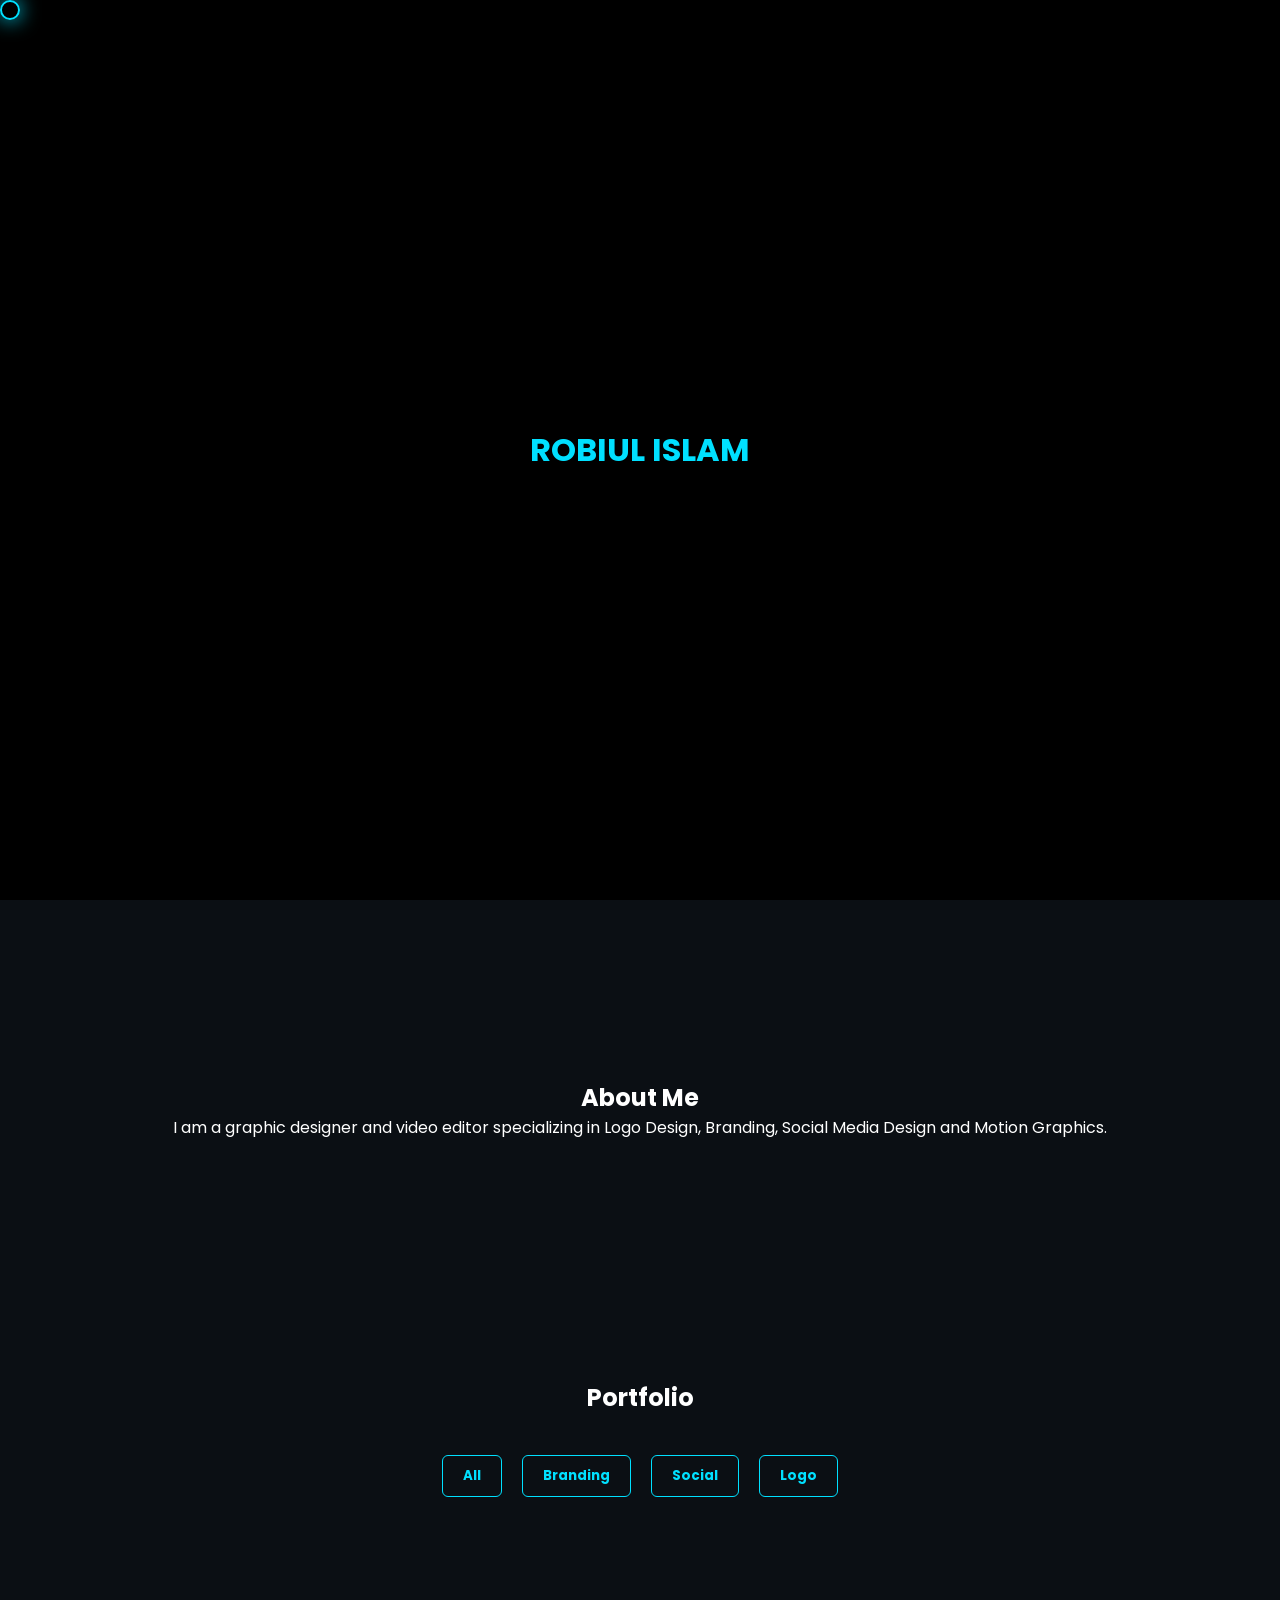
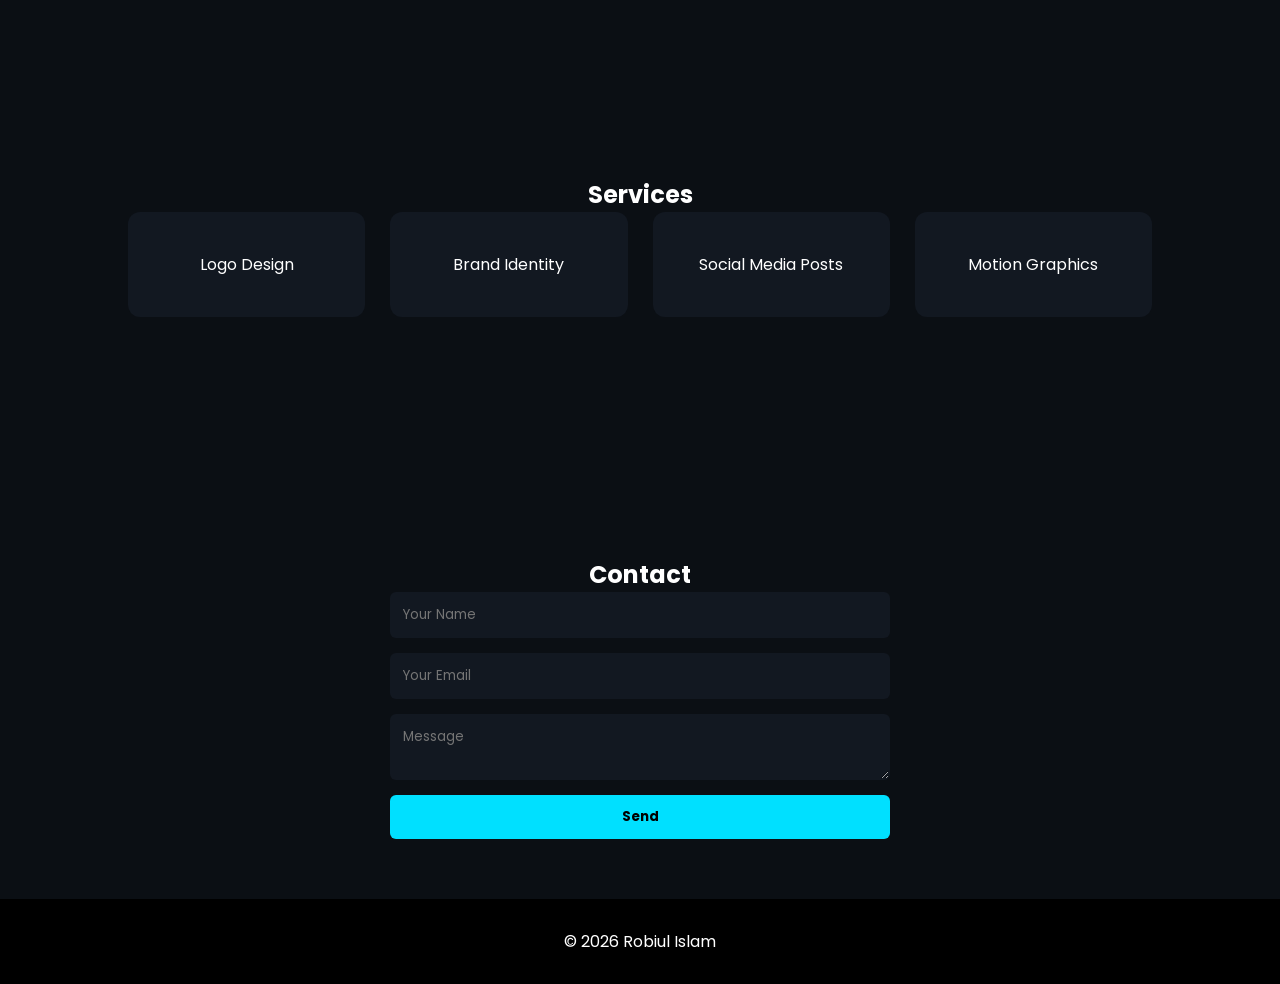
<file: index.html>
<!DOCTYPE html>
<html lang="en">
<head>
  <script src="https://identity.netlify.com/v1/netlify-identity-widget.js"></script>
<meta charset="UTF-8">
<meta name="viewport" content="width=device-width, initial-scale=1.0">
<title>Robiul Islam | Visual Designer</title>
<link rel="stylesheet" href="style.css">
<link href="https://fonts.googleapis.com/css2?family=Poppins:wght@300;400;600;800&display=swap" rel="stylesheet">
</head>
<body>

  <div class="bg-grid"></div>

  <div class="progress-bar"></div>

<!-- LOADER -->
<div id="loader">
  <h1>ROBIUL ISLAM</h1>
</div>

<!-- CUSTOM CURSOR -->
<div class="cursor"></div>

<!-- NAVBAR -->
<nav>
  <div class="menu-toggle">☰</div>
  <div class="logo">Robiul <span>Islam</span></div>
  <ul class="nav-links">
    <li><a href="#about">About</a></li>
    <li><a href="#portfolio">Portfolio</a></li>
    <li><a href="#services">Services</a></li>
    <li><a href="#contact">Contact</a></li>
  </ul>
</nav>

<!-- HERO -->
<section class="hero">
  <h1 class="hero-title">
    <span class="line">Hi, I'm</span>
    <span class="line highlight" data-text="Robiul Islam">Robiul Islam</span>
  </h1>

  <h2 class="hero-sub">
    <span id="typewriter"></span>
  </h2>

  <div class="hero-buttons">
    <button onclick="location.href='#portfolio'">View Work</button>
    <button onclick="location.href='#contact'">Hire Me</button>
  </div>
</section>

<!-- ABOUT -->
<section id="about" class="reveal">
  <h2>About Me</h2>
  <p>I am a graphic designer and video editor specializing in Logo Design, Branding, Social Media Design and Motion Graphics.</p>
</section>

<!-- PORTFOLIO -->
<section id="portfolio" class="reveal">
  <h2>Portfolio</h2>

  <div class="filters">
    <button data-filter="all">All</button>
    <button data-filter="branding">Branding</button>
    <button data-filter="social">Social</button>
    <button data-filter="logo">Logo</button>
  </div>

  <div class="grid" id="portfolio-grid">
  </div>
</section>

<!-- SERVICES -->
<section id="services" class="reveal">
  <h2>Services</h2>
  <div class="service-grid">
    <div class="service">Logo Design</div>
    <div class="service">Brand Identity</div>
    <div class="service">Social Media Posts</div>
    <div class="service">Motion Graphics</div>
  </div>
</section>

<!-- CONTACT -->
<section id="contact" class="reveal">
  <h2>Contact</h2>
  <form>
    <input type="text" placeholder="Your Name">
    <input type="email" placeholder="Your Email">
    <textarea placeholder="Message"></textarea>
    <button type="submit">Send</button>
  </form>
</section>

<footer>
  © 2026 Robiul Islam
</footer>

<script src="script.js"></script>

<div class="modal" id="projectModal">
  <div class="modal-content">
    <span class="close">&times;</span>
    <h2 id="modalTitle"></h2>
    <p id="modalDesc"></p>
  </div>
</div>

<div id="modal" class="modal">
  <div class="modal-box">
    <span id="closeModal">×</span>
    <h2>Project Title</h2>
    <p>This is a sample case study description.</p>
  </div>
</div>

<script src="script.js"></script>

<script>
  if (window.netlifyIdentity) {
    window.netlifyIdentity.on("init", user => {
      if (!user) {
        window.netlifyIdentity.on("login", () => {
          // This only triggers if you are logging in from the admin portal
          if (window.location.pathname.includes('/admin')) {
            document.location.href = "/admin/";
          }
        });
      }
    });
  }
</script>

</body>
</html>
</file>
<file: style.css>
/* =========================
   ROOT VARIABLES
========================= */

:root {
  --bg: #0b0f14;
  --card: #121821;
  --cyan: #00e0ff;
  --text: #ffffff;
}

/* =========================
   GLOBAL RESET
========================= */

* {
  margin: 0;
  padding: 0;
  box-sizing: border-box;
  font-family: 'Poppins', sans-serif;
}

html {
  scroll-behavior: smooth;
}

body {
  background: var(--bg);
  color: white;
}

/* Only hide cursor on devices that actually have a mouse */
@media (hover: hover) and (pointer: fine) {
  body {
    cursor: none;
  }
}

@media (hover: none) and (pointer: coarse) {
  .cursor {
    display: none !important;
  }
}

section {
  padding: 120px 10%;
  text-align: center;
  position: relative;
}

/* =========================
   LOADER
========================= */

#loader {
  position: fixed;
  inset: 0;
  background: #000;
  display: flex;
  justify-content: center;
  align-items: center;
  z-index: 9999;
  transition: opacity 0.6s ease;
}

#loader.hide-loader {
  opacity: 0;
  pointer-events: none;
}

#loader h1 {
  color: var(--cyan);
  animation: pulse 1.5s infinite;
}

@keyframes pulse {
  0%,100% { opacity: .3; }
  50% { opacity: 1; }
}

/* =========================
   CUSTOM CURSOR
========================= */

.cursor {
  width: 20px;
  height: 20px;
  border: 2px solid var(--cyan);
  border-radius: 50%;
  position: fixed;
  pointer-events: none;  /* prevents click blocking */
  box-shadow: 0 0 20px var(--cyan);
  z-index: 99999;
  transition: transform 0.1s ease;
}

/* =========================
   NAVBAR
========================= */

nav {
  position: fixed;
  width: 100%;
  top: 0;
  left: 0;
  padding: 20px 10%;
  display: flex;
  justify-content: space-between;
  align-items: center;
  background: rgba(0,0,0,.6);
  backdrop-filter: blur(10px);
  z-index: 1000;
}

nav h2 span,
nav span {
  color: var(--cyan);
}

nav ul {
  display: flex;
  gap: 25px;
  list-style: none;
}

nav a {
  color: white;
  text-decoration: none;
  transition: .3s;
  position: relative;
}

nav a:hover {
  color: var(--cyan);
}

/* =========================
   HERO
========================= */

.hero {
  height: 100vh;
  display: flex;
  flex-direction: column;
  justify-content: center;
}

.hero h1 {
  font-size: 70px;
  line-height: 1.2;
}

.hero span {
  color: var(--cyan);
}

/* =========================
   GLITCH EFFECT
========================= */

.glitch {
  position: relative;
  animation: glitch 1s infinite;
}

@keyframes glitch {
  0% { text-shadow: 2px 2px var(--cyan); }
  50% { text-shadow: -2px -2px red; }
  100% { text-shadow: 2px 2px var(--cyan); }
}

/* =========================
   PORTFOLIO
========================= */

.filters {
  margin: 40px 0;
}

.filters button {
  margin: 0 8px;
  padding: 10px 20px;
  background: transparent;
  border: 1px solid var(--cyan);
  color: var(--cyan);
  cursor: pointer;
  transition: 0.3s ease;
}

.filters button:hover {
  background: var(--cyan);
  color: black;
}

.active-btn {
  background: var(--cyan);
  color: black;
}

.grid {
  display: grid;
  grid-template-columns: repeat(auto-fit, minmax(280px, 1fr));
  gap: 25px;
}

.card {
  position: relative;
  overflow: hidden;
  border-radius: 15px;
  cursor: pointer;
  background: var(--card);
}

.card img {
  width: 100%;
  height: 100%;
  display: block;
  transition: transform .6s ease;
}

.card:hover img {
  transform: scale(1.1);
}

.overlay {
  position: absolute;
  inset: 0;
  background: linear-gradient(to top, rgba(0,0,0,.9), rgba(0,224,255,.2));
  display: flex;
  flex-direction: column;
  justify-content: flex-end;
  padding: 20px;
  opacity: 0;
  transition: .4s ease;
}

.card:hover .overlay {
  opacity: 1;
}

.overlay h3 {
  color: white;
}

.overlay p {
  color: var(--cyan);
  font-size: 14px;
}

/* filtering hide */
.hide {
  display: none !important;
}

/* =========================
   SERVICES
========================= */

.service-grid {
  display: grid;
  grid-template-columns: repeat(auto-fit, minmax(220px, 1fr));
  gap: 25px;
}

.service {
  padding: 40px;
  background: var(--card);
  border-radius: 12px;
  transition: 0.3s ease;
}

.service:hover {
  transform: translateY(-8px);
  box-shadow: 0 0 20px var(--cyan);
}

/* =========================
   CONTACT
========================= */

form {
  display: flex;
  flex-direction: column;
  gap: 15px;
  max-width: 500px;
  margin: auto;
}

input, textarea {
  padding: 12px;
  background: var(--card);
  border: 1px solid transparent;
  color: white;
  border-radius: 6px;
  outline: none;
  transition: .3s;
}

input:focus,
textarea:focus {
  border: 1px solid var(--cyan);
}

button {
  padding: 12px;
  background: var(--cyan);
  border: none;
  cursor: pointer;
  font-weight: bold;
  border-radius: 6px;
  transition: .3s ease;
}

button:hover {
  box-shadow: 0 0 15px var(--cyan);
}

/* =========================
   FOOTER
========================= */

footer {
  padding: 30px;
  background: #000;
  text-align: center;
}

/* =========================
   SCROLL REVEAL
========================= */

.reveal {
  opacity: 0;
  transform: translateY(60px);
  transition: all 0.8s ease;
}

.reveal.active {
  opacity: 1;
  transform: translateY(0);
}

/* =========================
   MOBILE RESPONSIVE
========================= */

@media (max-width: 768px) {

  nav {
    flex-direction: column;
    align-items: flex-start;
    padding: 15px 6%;
  }

  nav ul {
    flex-direction: column;
    width: 100%;
    gap: 12px;
    margin-top: 10px;
  }

  nav ul li {
    width: 100%;
  }

  nav ul li a {
    display: block;
    padding: 8px 0;
  }

  .hero h1 {
    font-size: 40px;
  }

  section {
    padding: 100px 6%;
  }
}

.progress-bar {
  position: fixed;
  top: 0;
  left: 0;
  height: 3px;
  background: var(--cyan);
  width: 0%;
  z-index: 9999;
}

.menu-toggle {
  display: none;
  font-size: 24px;
  cursor: pointer;
  color: white;
}

@media (max-width: 768px) {

  .menu-toggle {
    display: block;
  }

  nav ul {
    display: none;
    flex-direction: column;
    width: 100%;
    margin-top: 10px;
  }

  nav ul.active {
    display: flex;
  }
}

section {
  opacity: 0;
  animation: fadeInSection 1s ease forwards;
}

@keyframes fadeInSection {
  to {
    opacity: 1;
  }
}

.hero {
  height: 100vh;
  display: flex;
  flex-direction: column;
  justify-content: center;
  align-items: flex-start;
  text-align: left;
}

.hero-title {
  font-size: 72px;
  line-height: 1.1;
  overflow: hidden;
  font-weight: 700;
  letter-spacing: -1px;
}

.hero-title .line {
  display: block;
  opacity: 0;
  transform: translateY(100%);
  animation: slideUp 1s forwards;
}

.hero-title .line:nth-child(2) {
  animation-delay: 0.3s;
}

.highlight {
  color: var(--cyan);
  font-weight: 700;
  text-shadow:
    0 0 4px rgba(0,224,255,0.6),
    0 0 10px rgba(0,224,255,0.4);
}

.hero-sub {
  margin-top: 20px;
  font-size: 24px;
  color: #aaa;
  min-height: 30px;
}

.hero-buttons {
  margin-top: 40px;
  display: flex;
  gap: 20px;
}

.hero-buttons button {
  padding: 14px 28px;
  font-size: 14px;
  border-radius: 6px;
}

@keyframes slideUp {
  to {
    opacity: 1;
    transform: translateY(0);
  }
}

.card {
  transition: transform 0.2s ease;
  transform-style: preserve-3d;
}

.modal {
  position: fixed;
  inset: 0;
  background: rgba(0,0,0,0.8);
  display: flex;
  justify-content: center;
  align-items: center;
  opacity: 0;
  pointer-events: none;
  transition: 0.4s ease;
  z-index: 9999;
}

.modal.active {
  opacity: 1;
  pointer-events: all;
}

.modal-content {
  background: var(--card);
  padding: 40px;
  max-width: 500px;
  border-radius: 12px;
  text-align: center;
  transform: scale(0.8);
  transition: 0.4s ease;
}

.modal.active .modal-content {
  transform: scale(1);
}

.close {
  position: absolute;
  top: 20px;
  right: 30px;
  font-size: 22px;
  cursor: pointer;
  color: var(--cyan);
}

.modal {
  position: fixed;
  inset: 0;
  background: rgba(0,0,0,0.8);
  display: none;
  justify-content: center;
  align-items: center;
  z-index: 9999;
}

.modal-box {
  background: var(--card);
  padding: 40px;
  border-radius: 12px;
  max-width: 400px;
  text-align: center;
}

#closeModal {
  position: absolute;
  top: 20px;
  right: 30px;
  cursor: pointer;
  font-size: 24px;
  color: var(--cyan);
}

/* ===== Animated Background Grid ===== */

.bg-grid {
  position: fixed;
  inset: 0;
  z-index: -1;
  background-image:
    linear-gradient(rgba(0,224,255,0.05) 1px, transparent 1px),
    linear-gradient(90deg, rgba(0,224,255,0.05) 1px, transparent 1px);
  background-size: 40px 40px;
  animation: moveGrid 20s linear infinite;
  pointer-events: none;
}

@keyframes moveGrid {
  from {
    background-position: 0 0, 0 0;
  }
  to {
    background-position: 40px 40px, 40px 40px;
  }
}

.bg-grid {
  filter: blur(0.5px);
}
</file>
